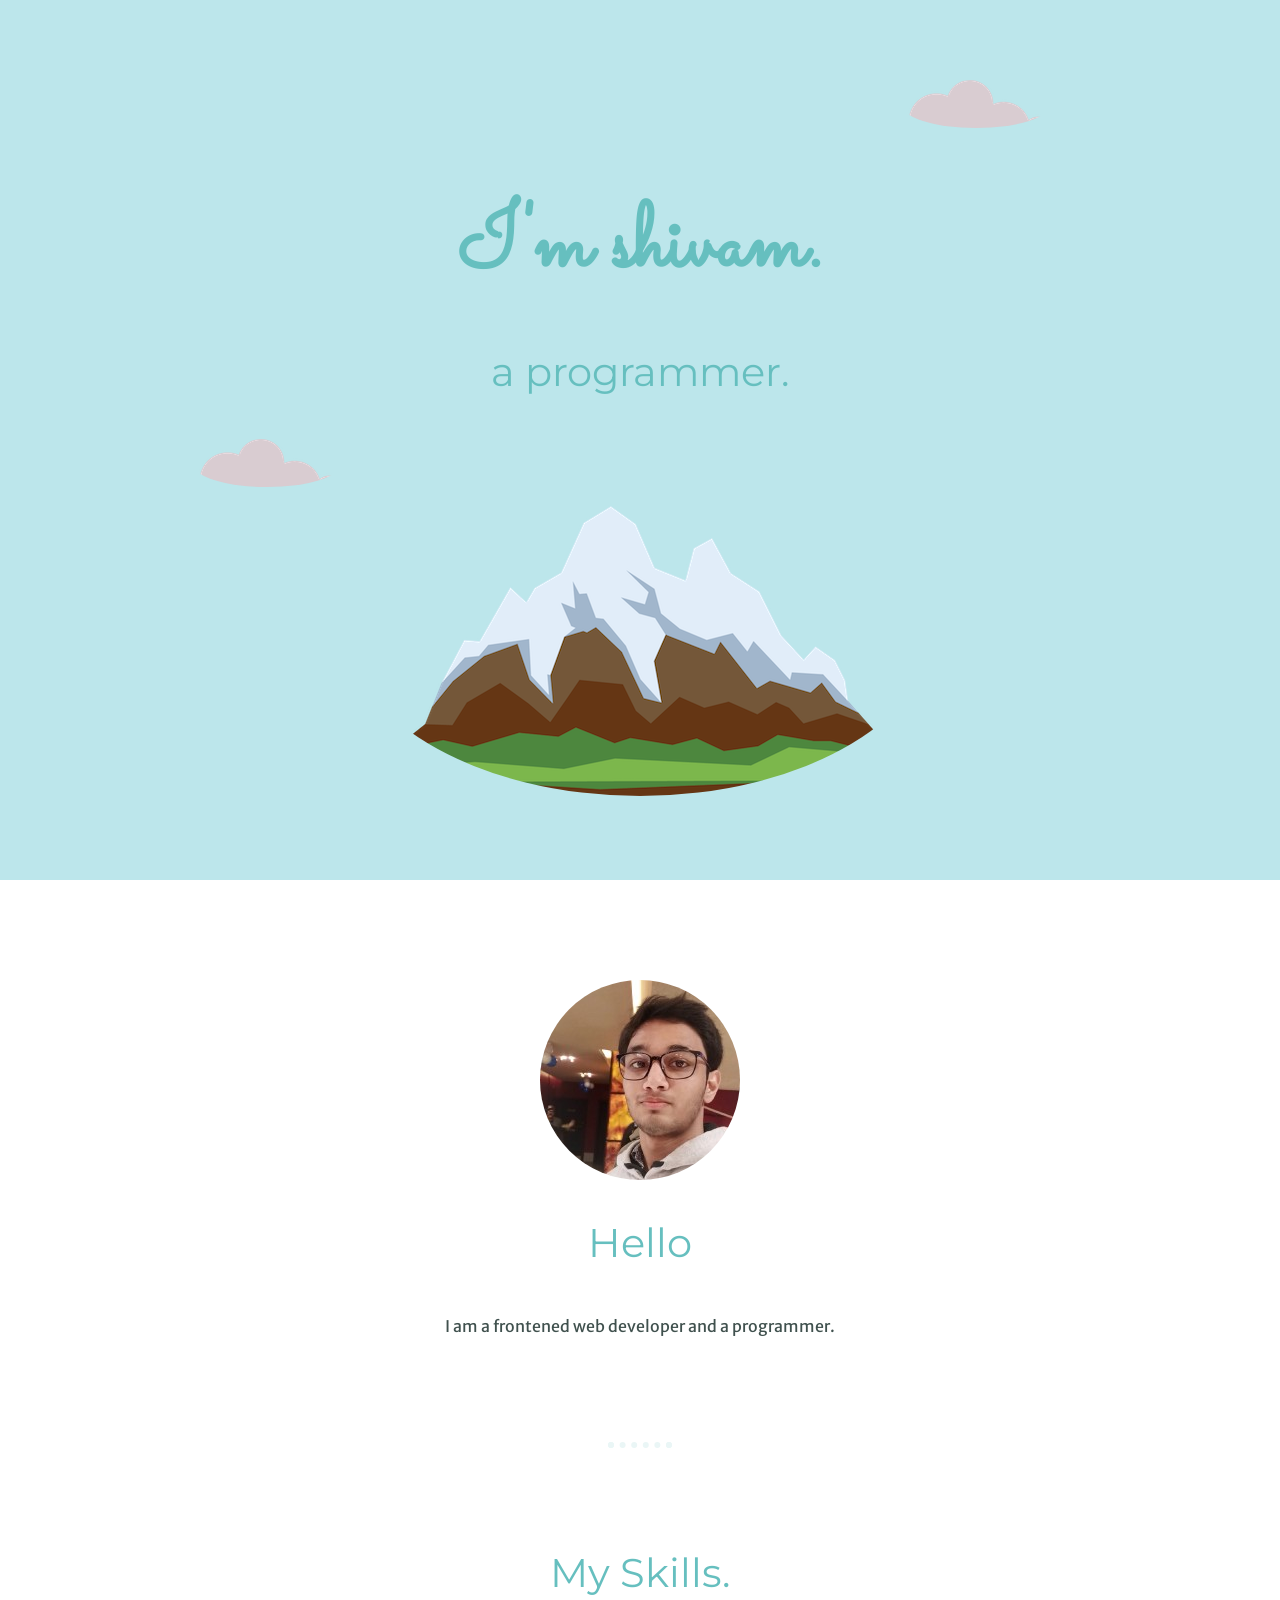
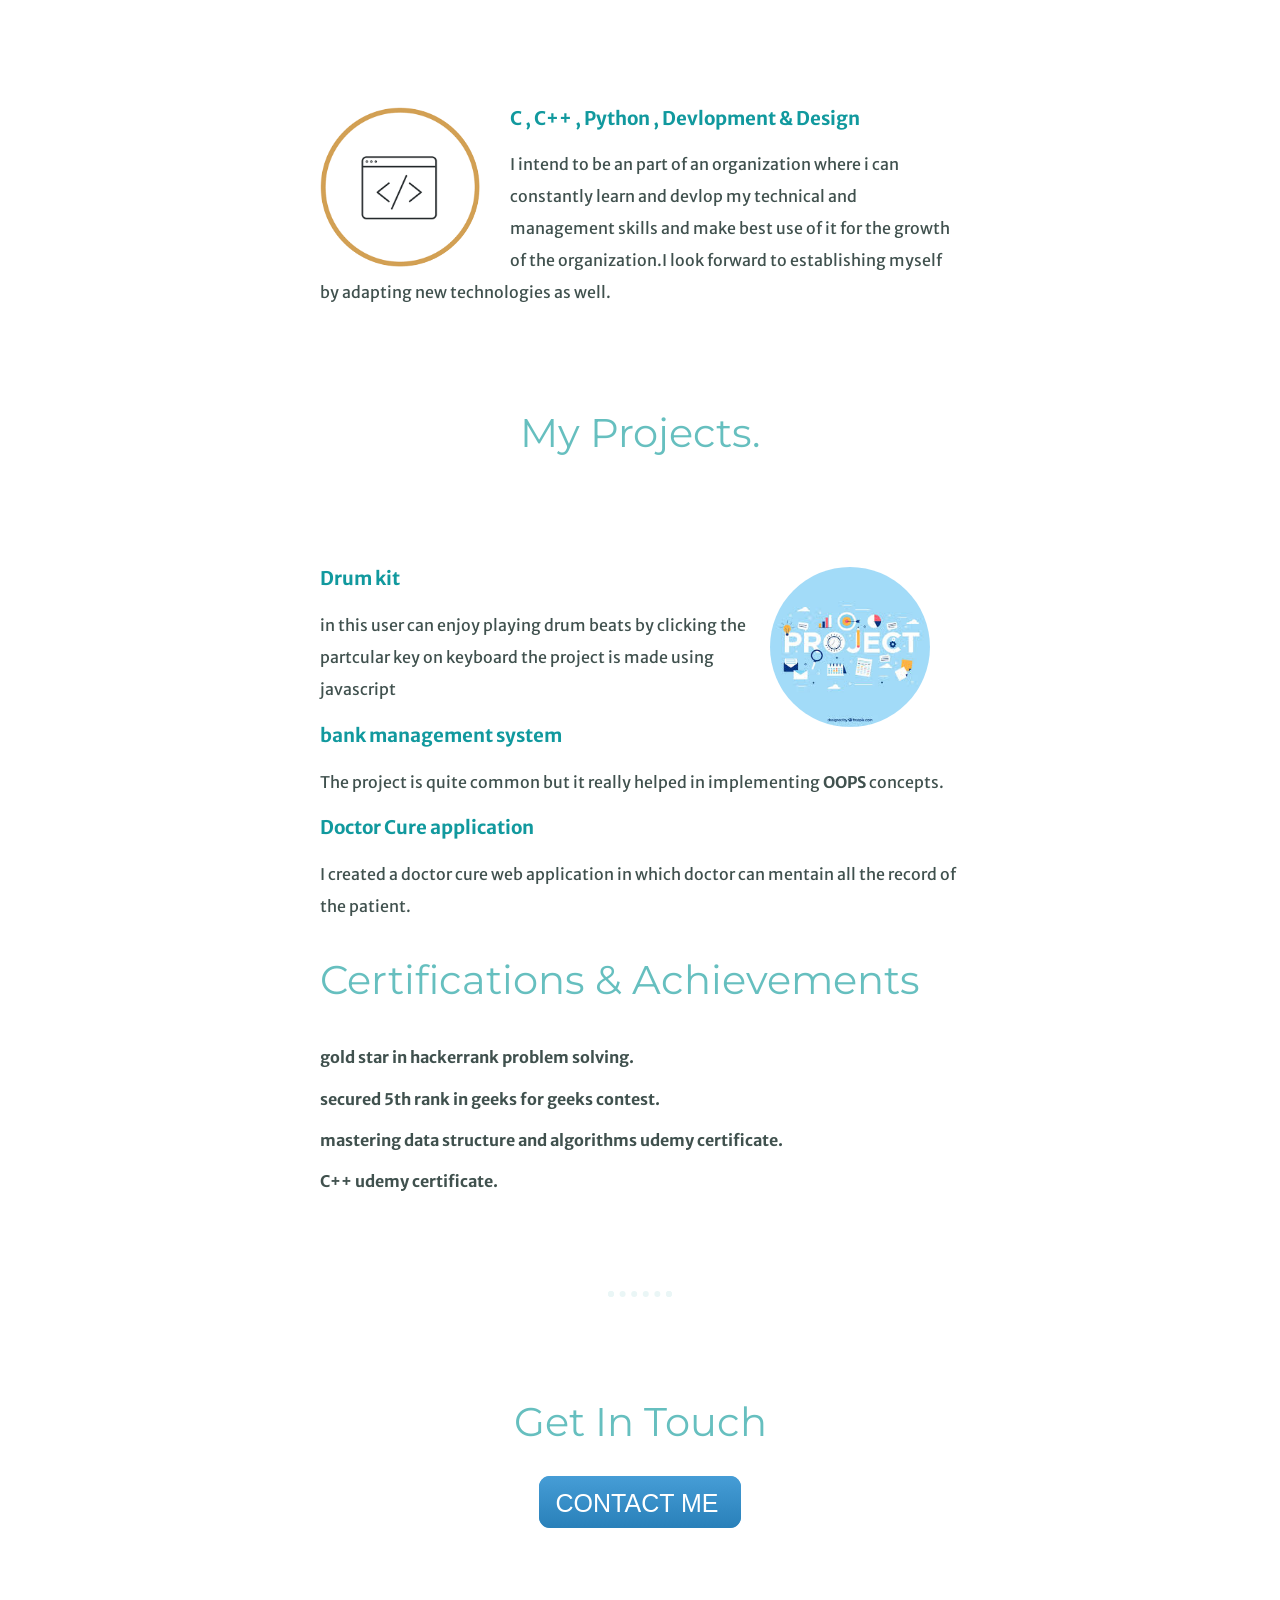
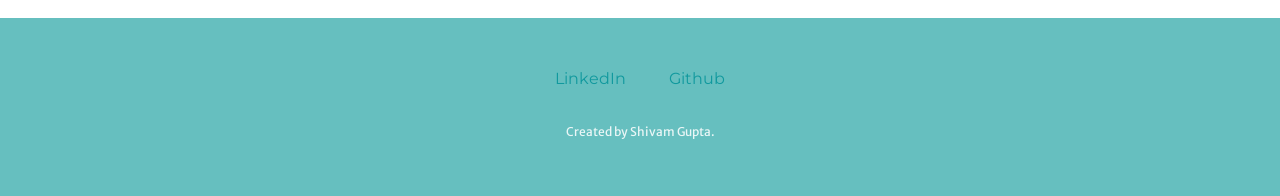
<file: index.html>
<!DOCTYPE html>
<html lang="en" dir="ltr">

<head>
  <meta charset="utf-8">
  <title>Shivam </title>
  <link rel="stylesheet" href="style.css">
  <link rel="icon" href="favicon.ico">
  <link rel="preconnect" href="https://fonts.gstatic.com">
  <link href="https://fonts.googleapis.com/css2?family=Merriweather+Sans:ital@1&family=Montserrat:wght@500&family=Sacramento&display=swap" rel="stylesheet">
</head>

<body>
  <div class="top">
    <img class="top-cloud" src="cloud.png" alt="cloud-img">
    <h1>I'm shivam.</h1>
    <h2>a <span>pro</span>grammer.</h2>
    <img class="bottom-cloud" src="cloud.png" alt="cloud-img">
    <img src="mountain.png" alt="mountain.png">
  </div>
  <div class="middle-container">
    <div class="profile">
      <img src="profile.jpg" alt="profile image">
      <h2>Hello</h2>
      <p>I am a frontened web developer and a programmer.</p>
    </div>
    <hr>
    <div class="skills">
      <h2>My Skills.</h2>
      <div class="skill-row">
        <img class="s-img" src="skill.png" alt="skill image">
        <h3> C , C++ , Python , Devlopment & Design </h3>
        <p>I intend to be an part of an organization where i can constantly learn and devlop my technical and management skills and make best use of it for the growth of the organization.I look forward to establishing myself by adapting new technologies as well.</p>
      </div>
        <h2>My Projects.</h2>
      <div class="skill-row">
        <img class="p-img" src="project.jpg" alt="project image">
        <h3>Drum kit</h3>
      <p>in this user can enjoy playing drum beats by clicking the partcular key on keyboard the project is made using javascript</p>
        <h3>bank management system</h3>
        <p>The project is quite common but it really helped in implementing <b>OOPS</b> concepts.</p>
        <h3>Doctor Cure application</h3>
        <p>I created a doctor cure web application in which doctor can mentain all the record of the patient.</p>
        <h2>Certifications & Achievements</h2>
        <h4>gold star in hackerrank problem solving.</h4>
        <h4>secured 5th rank in geeks for geeks contest.</h4>
        <h4>mastering data structure and algorithms udemy certificate.</h4>
        <h4>C++ udemy certificate.</h4>
      </div>
    </div>
    <hr>
    <div class="contact-me">
      <h2>Get In Touch</h2>
      <a class="btn" href="contact.html">CONTACT ME</a>
    </div>
  </div>
  <div class="bottom-container">
    <a class="footer-link" href="https://www.linkedin.com/in/shivam-gupta-31965b172/">LinkedIn</a>
    <a class="footer-link" href="https://github.com/sg172000">Github</a>
    <p class="copyright">Created by Shivam Gupta.</p>
  </div>
</body>

</html>
</file>
<file: style.css>
body {
   color: #40514E;
   margin: 0;
   text-align: center;
   font-family: 'Merriweather Sans', sans-serif;
 }

 h1 {
   font-size: 5.625rem;
   margin: 50px auto 0 auto;
   font-family: 'Sacramento', cursive;
   color: #66BFBF;
 }

 h2 {
   font-family: 'Montserrat', sans-serif;
   font-size: 2.5rem;
   color: #66BFBF;
   font-weight: normal;
   padding-bottom: 10px;
 }

 h3 {
   color: #11999E;
 }

 img {
   border-radius: 50%;
 }

 hr {
   width: 4%;
   border:dotted #EAF6F6 6px;
   border-bottom: none;
   margin: 100px auto;
 }

 p {
   line-height: 2;
 }
a{
  color: #11999E;
  font-family: 'Montserrat', sans-serif;
  margin: 10px 20px;
  text-decoration: none;
}
a:hover{
  color: #EAF6F6;
}
.copyright
{
  color: #EAF6F6;
  font-size: 0.75rem;
  padding: 20px 0;
}
 .top {
   background-color: #bce6eb;
   padding: 80px;
 }

 .top-cloud {
   position: relative;
   left: 30%;
 }

 .bottom-cloud {
   position: absolute;
   left: 15%;
 }

 .skill-row {
   width: 50%;
   margin: 100px auto 100px auto;
   text-align: left;
 }

 .s-img {
   width: 25%;
   margin-right: 30px;
   float: left;
 }

 .p-img {
   width: 25%;
   margin-right: 30px;
   float: right;
 }

 .proj {
   text-align: center;
 }

 .bottom-container {
   background-color: #66BFBF;
   padding: 50px 0 20px;
 }

 .middle-container {
   margin: 100px 0;
 }
 .btn {
   background: #469dd6;
   background-image: -webkit-linear-gradient(top, #469dd6, #2980b9);
   background-image: -moz-linear-gradient(top, #469dd6, #2980b9);
   background-image: -ms-linear-gradient(top, #469dd6, #2980b9);
   background-image: -o-linear-gradient(top, #469dd6, #2980b9);
   background-image: linear-gradient(to bottom, #469dd6, #2980b9);
   -webkit-border-radius: 11;
   -moz-border-radius: 11;
   border-radius: 11px;
   font-family: Arial;
   color: #ffffff;
   font-size: 25px;
   padding: 13px 23px 11px 17px;
   text-decoration: none;
 }

 .btn:hover {
   background: #433cfc;
   background-image: -webkit-linear-gradient(top, #433cfc, #3498db);
   background-image: -moz-linear-gradient(top, #433cfc, #3498db);
   background-image: -ms-linear-gradient(top, #433cfc, #3498db);
   background-image: -o-linear-gradient(top, #433cfc, #3498db);
   background-image: linear-gradient(to bottom, #433cfc, #3498db);
   text-decoration: none;
 }
</file>
